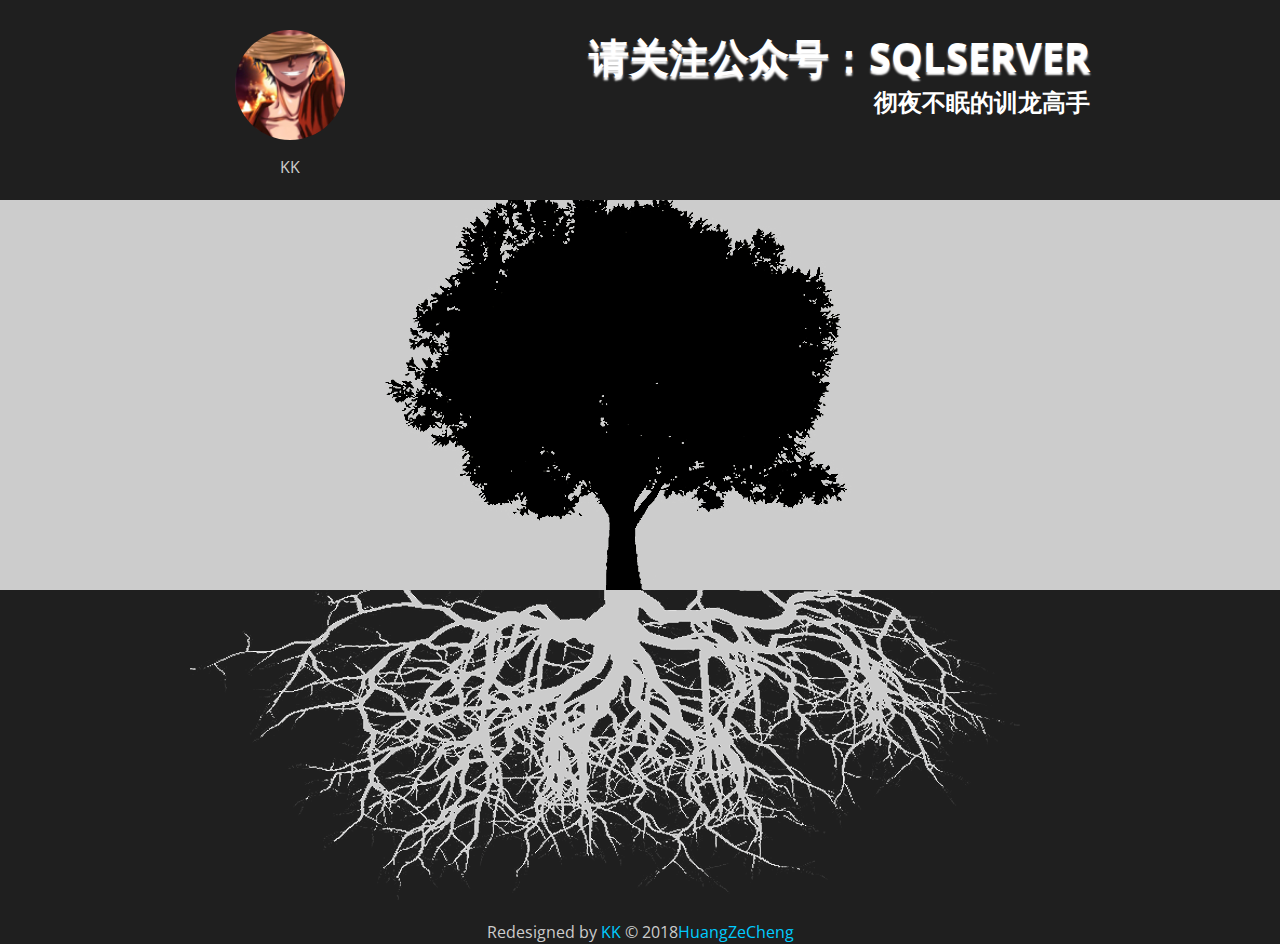
<file: index.html>
<!DOCTYPE html>
<html lang="en-us">
  <head>
	<meta charset="UTF-8">
	<title>I'KK</title>
	<meta name="viewport" content="width=device-width, initial-scale=1">
	<link href='https://fonts.googleapis.com/css?family=Open+Sans:400,700' rel='stylesheet' type='text/css'>
	<link rel="stylesheet" type="text/css" href="stylesheets/stylesheet.css" media="screen">
	<link rel="stylesheet" type="text/css" href="stylesheets/bookmarks.css" media="screen">
	<script type="text/javascript" src="js/mouse.js"></script>
  </head>
  <body>
	  
    <!-- header -->
    <section class="page-header">
	<div class="block">
		<div class="mytitle">
			<h1 class="project-name">请关注公众号：SQLSERVER</h1>
			<h2 class="project-tagline">彻夜不眠的训龙高手</h2>
		</div> 
		<div class="authorblok">
			<div class="line">
				<a href=""><div class="author"></div></a>
				<div class="hideshow" onclick="showDiv()">KK</div>
			</div>
		</div>
	</div>
    </section>

	<iframe src="page/bookmark.html" id="bmframe" frameborder="0" style="display:none;"></iframe>
    <!-- main -->
    <section class="main-content"><div class="block2"></div></section>
    <!-- footer -->
    <section class="footer"><div class="block3"></div></section>

	<!-- copyright -->
	<section class="footerfixed">
		<p class="copyright">
		  Redesigned by 
		  <a href="https://github.com/hzc2012/hzc2012.github.io" target="_blank" title="kk">KK</a> 
		  © 2018<a>HuangZeCheng</a>
		</p>
	</section>
  </body>
</html>
</file>
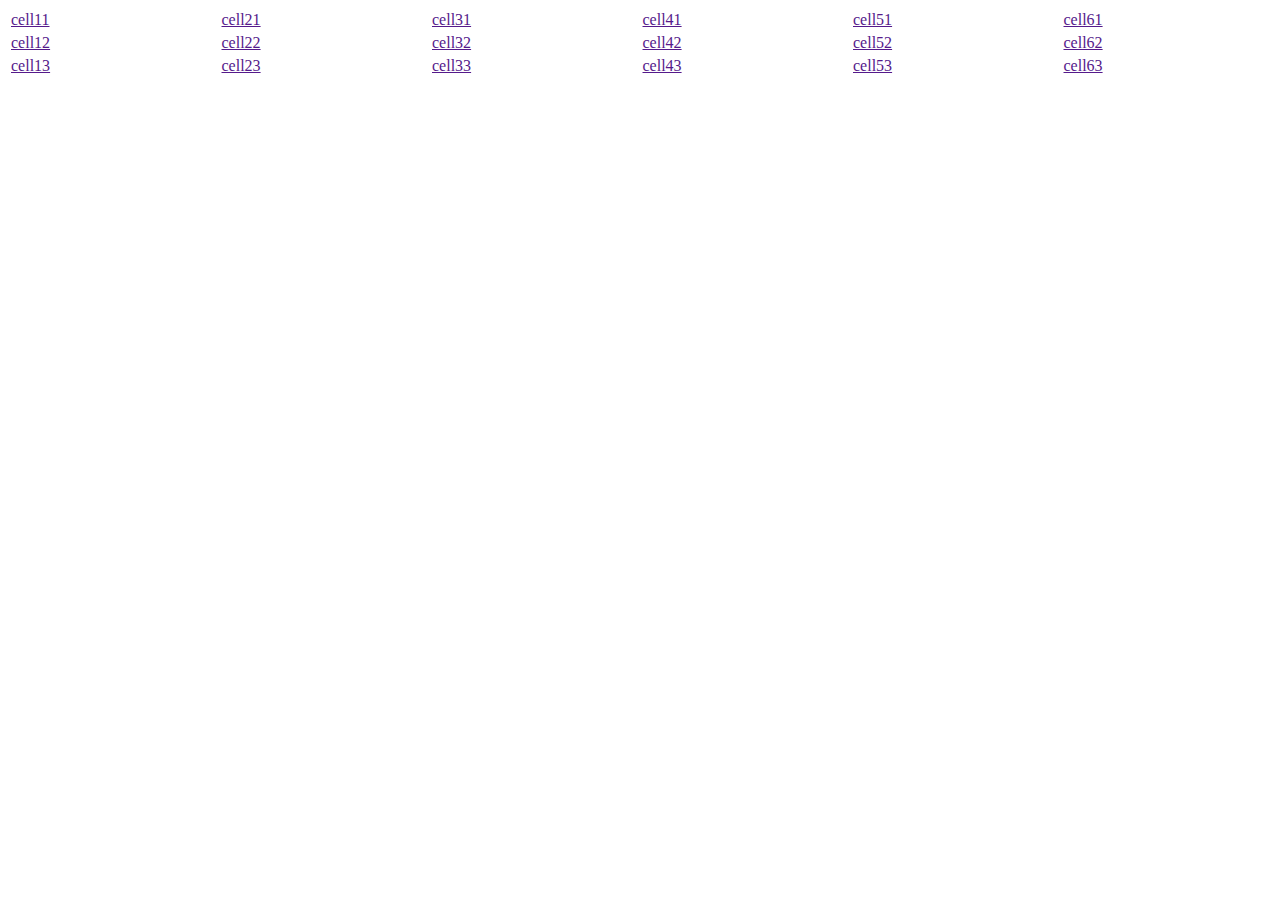
<file: page/bookmark.html>
<!DOCTYPE html>
<html lang="en-us">
  <head>
    <meta charset="UTF-8">
    <title>I'KK</title>
    <meta name="viewport" content="width=device-width, initial-scale=1">
    <link href='https://fonts.googleapis.com/css?family=Open+Sans:400,700' rel='stylesheet' type='text/css'>
	<link rel="stylesheet" type="text/css" href="../stylesheets/bookmarks.css" media="screen">
    <script type="text/javascript" src="../js/mouse.js"></script>
  </head>
  <body>
  <div id="bm">
  <table class="blueTable">
	<tbody>
	<tr>
	<td><a href="" class="cell11">cell11</a></td><td><a href="" class="cell21">cell21</a></td>
	<td><a href="" class="cell31">cell31</a></td><td><a href="" class="cell41">cell41</a></td>
	<td><a href="" class="cell51">cell51</a></td><td><a href="" class="cell61">cell61</a></td>
	</tr>
	<tr>
	<td><a href="" class="cell12">cell12</a></td><td><a href="" class="cell22">cell22</a></td>
	<td><a href="" class="cell32">cell32</a></td><td><a href="" class="cell42">cell42</a></td>
	<td><a href="" class="cell52">cell52</a></td><td><a href="" class="cell62">cell62</a></td>
	</tr>
	<tr>
	<td><a href="" class="cell13">cell13</a></td><td><a href="" class="cell23">cell23</a></td>
	<td><a href="" class="cell33">cell33</a></td><td><a href="" class="cell43">cell43</a></td>
	<td><a href="" class="cell53">cell53</a></td><td><a href="" class="cell63">cell63</a></td>
	</tr>
	</tbody>
	</tr>
  </table>
  </div>
  </body>
</html>
</file>
<file: stylesheets/stylesheet.css>
* {
	box-sizing: border-box; }
	
body {
	background-color: #CCC;
	padding: 0;
	margin: 0;
	font-family: "Open Sans", "Helvetica Neue", Helvetica, Arial, sans-serif;
	font-size: 16px;
	line-height: 1.5;
	color: #606c71; }

a {
	color: #FFF;
	text-decoration: none; }
a:hover {
	/*text-decoration: underline; */
	text-decoration: none; }

.page-header {
	height: 200px;
	text-align: center;
	background-color: #1f1f1f;
}
.page-header  .block{
	height: 100%;
	width: 900px;
	margin-left: auto;
	margin-right: auto;
}
.main-content {
	height: 390px;
	width: 100%;
	margin: 0;
	text-align: center;
	background-color: #ccc;
}
.main-content .block2{
	height: 100%;
	width: 900px;
	margin: auto;
	background-image:url("../images/webimgs/tree01.png");
	/*background: no-repeat url("../images/webimgs/tree01.png");*/
}
.main-content .block2:hover {
	opacity:0.8;
	filter:alpha(opacity=80);
}

.footer{
	height: 330px;
	width: 100%;
	text-align: center;
	background-color: #1f1f1f;
}
.footer .block3{
	height: 100%;
	width: 900px;
	margin: auto;
	background: no-repeat url("../images/webimgs/tree02.png");
}
.footer .block3:hover {
	opacity:0.8;
	filter:alpha(opacity=80);
}

.footerfixed{
	color: #ccc;
	text-align: center;
	padding: 0;
	margin: 0;
	background-color: #1f1f1f;
}
.footerfixed .copyright {
	color: #ccc;
	padding: 0;
	margin: 0;
	text-decoration: none; 
}

.copyright a {
	color: #0cf;
	text-decoration: none; 
}
.copyright a:hover {
	text-decoration: underline; }

.mytitle {
	text-align: right;
	color: #fff;
	width: 700px;
	height: 100%;
	float:right;}
	
.mytitle  h1{
	text-shadow:0px 3px 2px #fff;
	font-size: 40px;
	padding-top: 30px;
	line-height: 0;}
	
.authorblok {
	width: 200px;
	height: 100%;
	padding-top: 30px;
	float:left;}

.author {
    top: 5em;
    left: 15em;
    width: 6.875em;
    height: 6.875em;
    margin: 0 auto;
	/*box-shadow: 0px 0px 20px #fff;*/
    background: no-repeat url("../images/webimgs/lf.jpeg") right top;
    -webkit-background-size: 6.875em 6.875em;
    -moz-background-size: 6.875em 6.875em;
    background-size: 6.875em 6.875em;
    -webkit-border-radius: 3.4375em;
    border-radius: 3.4375em;
    -webkit-transition: -webkit-transform 2s ease-out;
    -moz-transition: -moz-transform 2s ease-out;
    -o-transition: -o-transform 2s ease-out;
    -ms-transition: -ms-transform 2s ease-out;
    transition: transform 2s ease-out;
}

.author:hover {
    -webkit-transform: rotateZ(360deg);
    -moz-transform: rotateZ(360deg);
    -o-transform: rotateZ(360deg);
    -ms-transform: rotateZ(360deg);
    transform: rotateZ(360deg)
}
</file>
<file: stylesheets/bookmarks.css>
.hideshow {
	margin-top: 15px;
    color: #ccc;
}
/*
.hideshow:hover{
    color: #fff;
	cursor: pointer;
}
*/
#bmframe {
    color: #fff;
	height: 100%;
	width: 900px;
	margin: auto;
}

table.blueTable {
	width: 100%;
	text-align: left;
	border-collapse: collapse;
}
table.blueTable td, table.blueTable th {
	width: 80px;
	border: 1px solid #fff;
	padding: 2px 2px;
}
</file>
